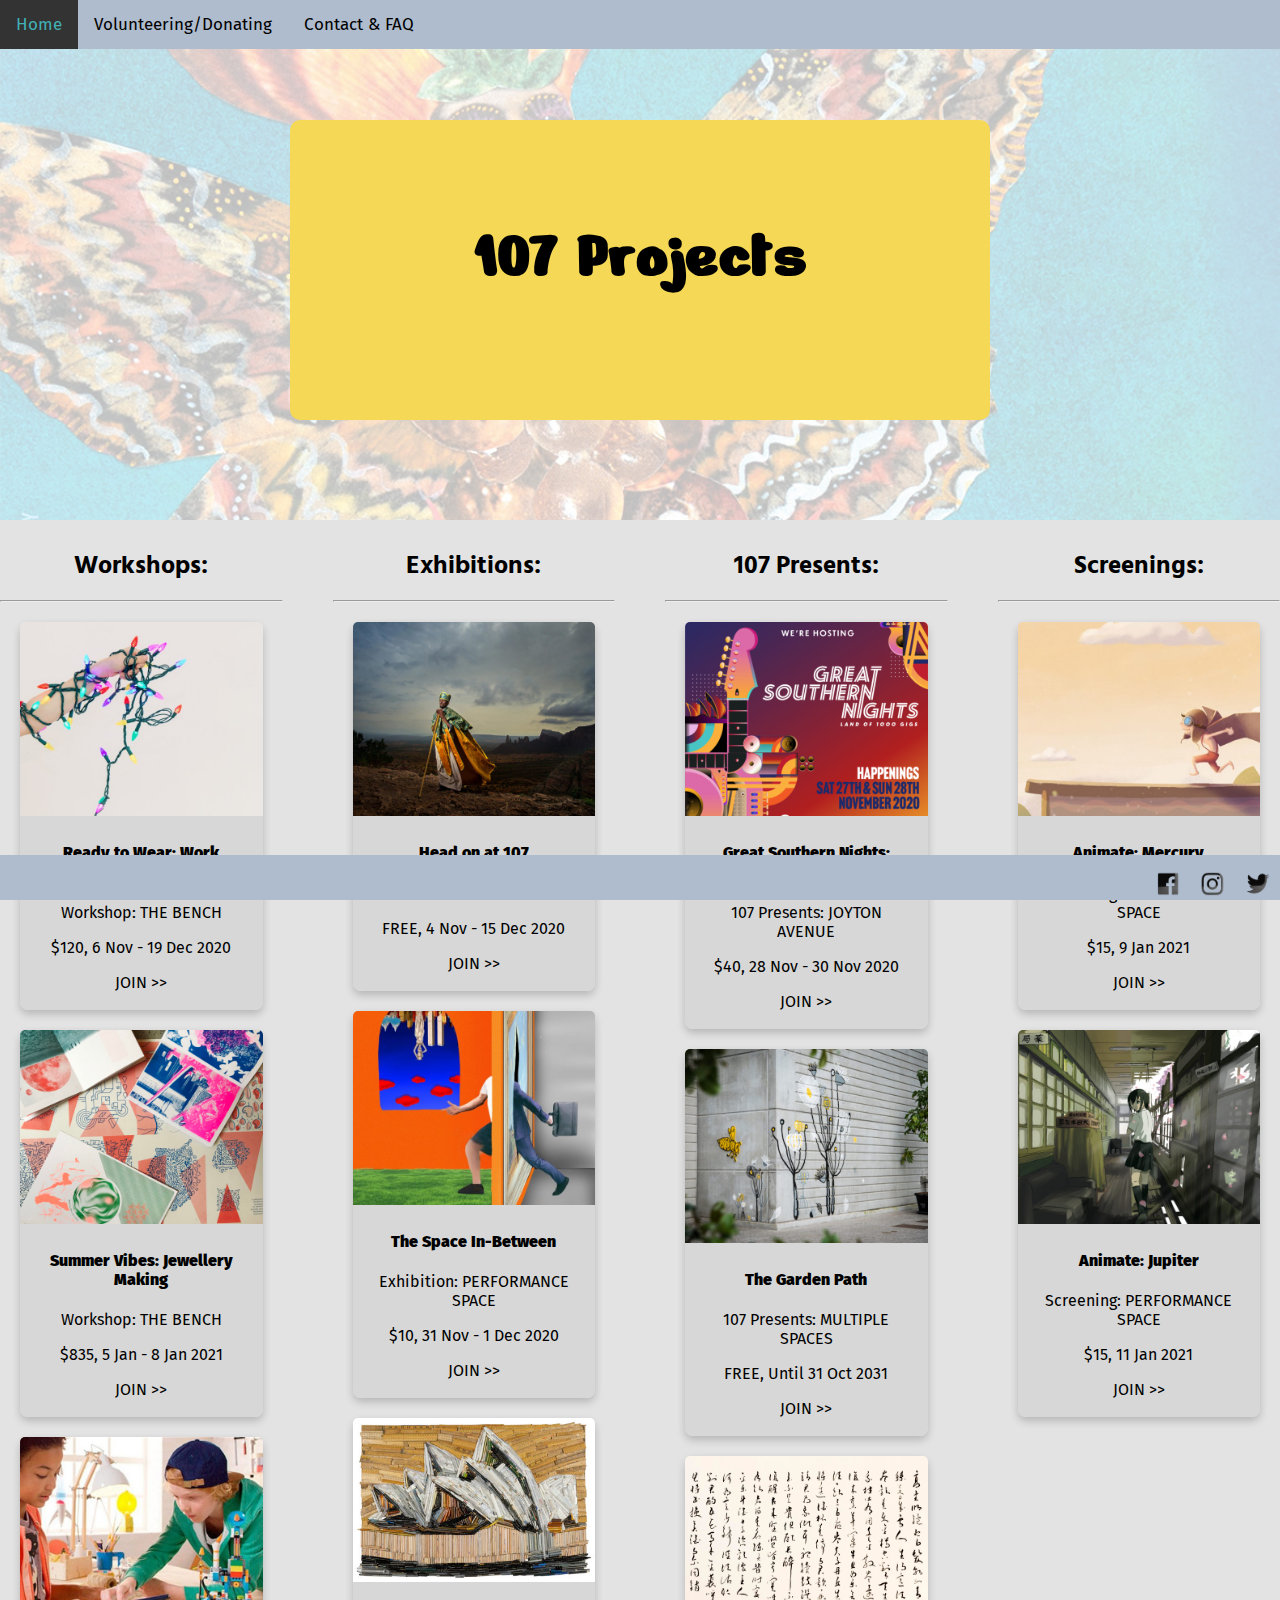
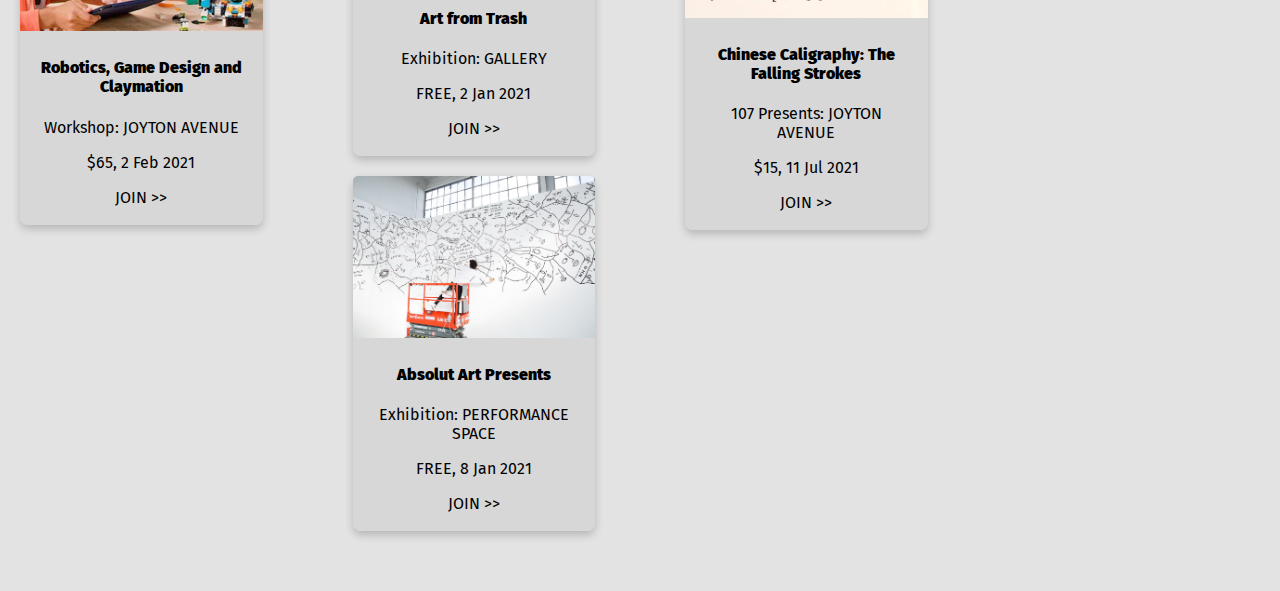
<file: index.html>
<!DOCTYPE html>
<html>
  <head>
    <meta charset="utf-8">
    <meta name="viewport" content="width=device-width">
    <meta name="description" content="107 Projects | Home">
    <meta name="keywords" content="107, 107 Projects, Home">
    <meta name="author" content="Katherine di Bona">
    <title>107 Projects</title>
    <!-- referenced favicon from https://www.w3schools.com/tags/att_link_sizes.asp -->
    <link rel="icon" href="images/107-logo.png" type="image/png"/>
    <link href="css/indexstyle.css" rel="stylesheet" type="text/css" />
    <link href="css/common.css" rel="stylesheet" type="text/css" />
    <!-- lang allows screen readers to know what language the website is -->
    <html lang="en">

    <!-- importing fonts -->
    <link rel="preconnect" href="https://fonts.gstatic.com">
    <link href="https://fonts.googleapis.com/css2?family=Nerko+One&display=swap" rel="stylesheet">
    <link rel="preconnect" href="https://fonts.gstatic.com">
    <link href="https://fonts.googleapis.com/css2?family=Hind+Guntur&display=swap" rel="stylesheet">      
    <link rel="preconnect" href="https://fonts.gstatic.com">
    <link href="https://fonts.googleapis.com/css2?family=Fira+Sans:wght@200;400&family=Hind+Guntur&display=swap" rel="stylesheet">

    <!-- imports hamburger menu icon -->
    <link rel="stylesheet" href="https://cdnjs.cloudflare.com/ajax/libs/font-awesome/4.7.0/css/font-awesome.min.css">
  </head>

  <!-- all images and text in this page have been taken from https://107.org.au/ (with some interpretation) -->
  <body style-margin="0px">
    <div class="home-page-grid">
      <!-- header + nav -->
      <header>
        <nav class="topnav" id="myTopnav">
          <a href="index.html" class="active">Home</a>

          <a href="donate.html" rel="noopener">Volunteering/Donating</a>

          <a href="contact.html" rel="noopener">Contact & FAQ</a>
          
          <!-- this is the hamburger menu, won't be shown unless on mobile -->
          <a href="javascript:void(0);" class="icon" onclick="myFunction()">
            <i class="fa fa-bars"></i>
          </a>

        </nav>
      </header>

      <section class="main">
        <!--title contains the code for the front and back of the flipcard -->
        <div class="title">
          <div class="flip-card">
            <div class="flip-card-contents">
              <div class="flip-card-title">
                <h1>107 Projects</h1>
              </div>
              <div class="flip-card-info">
                <h2>107 Studios is a not-for-profit organisation focused on supporting and promoting community and inclusivity through creative expression and engagement, currently residing in a converted 1700m2 warehouse at 107 Redfern St in Redfern NSW, made possible by the City of Sydney Accommodation Grant Program.</h2>
              </div>
            </div>
         </div>
        </div>

        <!-- all links go to eventbrite, where each one would have an individual page and booking on eventbrite -->
        <div class="workshop"><h3> Workshops:</h3>
          <hr/>

          <div class="card">
           <a href="https://www.eventbrite.com.au/" target="_blank" rel="noopener"><img src="images/workshopone.jpg" alt="Work Christmas Party" style="width:100%"> </a>
            <div class="container">
              <h4><strong>Ready to Wear: Work Christmas Party</strong></h4>
              <p>Workshop: THE BENCH</p>
              <p>$120, 6 Nov - 19 Dec 2020 </p>
              <a href="https://www.eventbrite.com.au/" target="_blank" rel="noopener"><p> JOIN >> </p></a>
            </div>
          </div>

          <div class="card">
           <a href="https://www.eventbrite.com.au/" target="_blank" rel="noopener"><img src="images/workshoptwo.jpg" alt="Summer Vibes" style="width:100%"> </a>
            <div class="container">
              <h4><strong>Summer Vibes: Jewellery Making</strong></h4>
              <p>Workshop: THE BENCH</p>
              <p>$835, 5 Jan - 8 Jan 2021 </p>
              <a href="https://www.eventbrite.com.au/" target="_blank" rel="noopener"><p> JOIN >> </p></a>
            </div>
          </div>

          <div class="card">
           <a href="https://www.eventbrite.com.au/" target="_blank" rel="noopener"><img src="images/workshopkid.jpeg" alt="kids workshop" style="width:100%"> </a>
            <div class="container">
              <h4><strong>Robotics, Game Design and Claymation</strong></h4>
              <p>Workshop: JOYTON AVENUE</p>
              <p>$65, 2 Feb 2021 </p>
              <a href="https://www.eventbrite.com.au/" target="_blank" rel="noopener"><p> JOIN >> </p></a>
            </div>
          </div>
        </div>
        
        <div class="exhibition">
          <h3> Exhibitions: </h3>
          <hr/>
          
          <div class="card">
           <a href="https://www.eventbrite.com.au/" target="_blank" rel="noopener"><img src="images/exhibitiontwo.jpg" alt="Head on at 107" style="width:100%"> </a>
            <div class="container">
              <h4><strong>Head on at 107</strong></h4>
              <p>Exhibition: ONLINE</p>
              <p>FREE, 4 Nov - 15 Dec 2020 </p>
              <a href="https://www.eventbrite.com.au/" target="_blank" rel="noopener"><p> JOIN >> </p></a>
            </div>
          </div>

          <div class="card">
           <a href="https://www.eventbrite.com.au/" target="_blank" rel="noopener"><img src="images/exhibitionone.jpeg" alt="The space inbetween" style="width:100%"> </a>
            <div class="container">
              <h4><strong>The Space In-Between</strong></h4>
              <p>Exhibition: PERFORMANCE SPACE</p>
              <p>$10, 31 Nov - 1 Dec 2020 </p>
              <a href="https://www.eventbrite.com.au/" target="_blank" rel="noopener"><p> JOIN >> </p></a>
            </div>
          </div>

          <div class="card">
           <a href="https://www.eventbrite.com.au/" target="_blank" rel="noopener"><img src="images/workshopthree.jpeg" alt="Art from Trash" style="width:100%"> </a>
            <div class="container">
              <h4><strong>Art from Trash</strong></h4>
              <p>Exhibition: GALLERY</p>
              <p>FREE, 2 Jan 2021 </p>
              <a href="https://www.eventbrite.com.au/" target="_blank" rel="noopener"><p> JOIN >> </p></a>
            </div>
          </div>

          <div class="card">
           <a href="https://www.eventbrite.com.au/" target="_blank" rel="noopener"><img src="images/exhibitionfour.png" alt="aboslut art presents" style="width:100%"> </a>
            <div class="container">
              <h4><strong>Absolut Art Presents</strong></h4>
              <p>Exhibition: PERFORMANCE SPACE</p>
              <p>FREE, 8 Jan 2021 </p>
              <a href="https://www.eventbrite.com.au/" target="_blank" rel="noopener"><p> JOIN >> </p></a>
            </div>
          </div>
        </div>

        <div class="present">
          <h3> 107 Presents: </h3>
          <hr/>

          <div class="card">
           <a href="https://www.eventbrite.com.au/" target="_blank" rel="noopener"><img src="images/presentsone.png" alt="Great Southern Happenings" style="width:100%"> </a>
            <div class="container">
              <h4><strong>Great Southern Nights: Happenings</strong></h4>
              <p>107 Presents: JOYTON AVENUE</p>
              <p>$40, 28 Nov - 30 Nov 2020 </p>
              <a href="https://www.eventbrite.com.au/" target="_blank" rel="noopener"><p> JOIN >> </p></a>
            </div>
          </div>

          <div class="card">
           <a href="https://www.eventbrite.com.au/" target="_blank" rel="noopener"><img src="images/presentstwo.jpg" alt="Garden Path" style="width:100%"> </a>
            <div class="container">
              <h4><strong>The Garden Path</strong></h4>
              <p>107 Presents: MULTIPLE SPACES</p>
              <p>FREE, Until 31 Oct 2031 </p>
              <a href="https://www.eventbrite.com.au/" target="_blank" rel="noopener"><p> JOIN >> </p></a>
            </div>
          </div>

          <div class="card">
           <a href="https://www.eventbrite.com.au/" target="_blank" rel="noopener"><img src="images/presentsthree.jpg" alt="Chinese Caligraphy" style="width:100%"> </a>
            <div class="container">
              <h4><strong>Chinese Caligraphy: The Falling Strokes</strong></h4>
              <p>107 Presents: JOYTON AVENUE</p>
              <p>$15, 11 Jul 2021 </p>
              <a href="https://www.eventbrite.com.au/" target="_blank" rel="noopener"><p> JOIN >> </p></a>
            </div>
          </div>
        </div>
        
        <div class="screening">
          <h3> Screenings: </h3>
          <hr/>
          
          <div class="card">
           <a href="https://www.eventbrite.com.au/" target="_blank" rel="noopener"><img src="images/screeningone.jpg" alt="animate mercury" style="width:100%"> </a>
            <div class="container">
              <h4><strong>Animate: Mercury</strong></h4>
              <p>Screening: PERFORMANCE SPACE</p>
              <p>$15, 9 Jan 2021 </p>
              <a href="https://www.eventbrite.com.au/" target="_blank" rel="noopener"><p> JOIN >> </p></a>
            </div>
          </div>

          <div class="card">
           <a href="https://www.eventbrite.com.au/" target="_blank" rel="noopener"><img src="images/screeningtwo.jpg" alt="animate jupiter" style="width:100%"> </a>
            <div class="container">
              <h4><strong>Animate: Jupiter</strong></h4>
              <p>Screening: PERFORMANCE SPACE</p>
              <p>$15, 11 Jan 2021 </p>
              <a href="https://www.eventbrite.com.au/" target="_blank" rel="noopener"><p> JOIN >> </p></a>
            </div>
          </div>

        </div>
      </section>

      <footer class="footer">

        <!-- images for twitter, instagram and facebook logos from https://pixabay.com/illustrations/social-icon-logo-community-cloud-1710317/ -->
        <!-- links taken from 107 Project website -->
        <ul>
            <a href="https://twitter.com/107projects" target="_blank" rel="noopener"><li class="footerimgs">
              <img src="images/twitter-logo.png" alt="twitter link"></li></a>

            <a href="https://www.instagram.com/107projectsinc/" target="_blank" rel="noopener"><li class="footerimgs"><img src="images/insta-logo.png" alt="instagram link"></li></a>

            <a href="https://www.facebook.com/107Projects/" target="_blank"><li class="footerimgs"><img src="images/fb-logo.png" alt="facebook link"></li></a>

          </ul>
        
      </footer>
    </div>

    <script src="script.js"></script>
  </body>
</html>
</file>
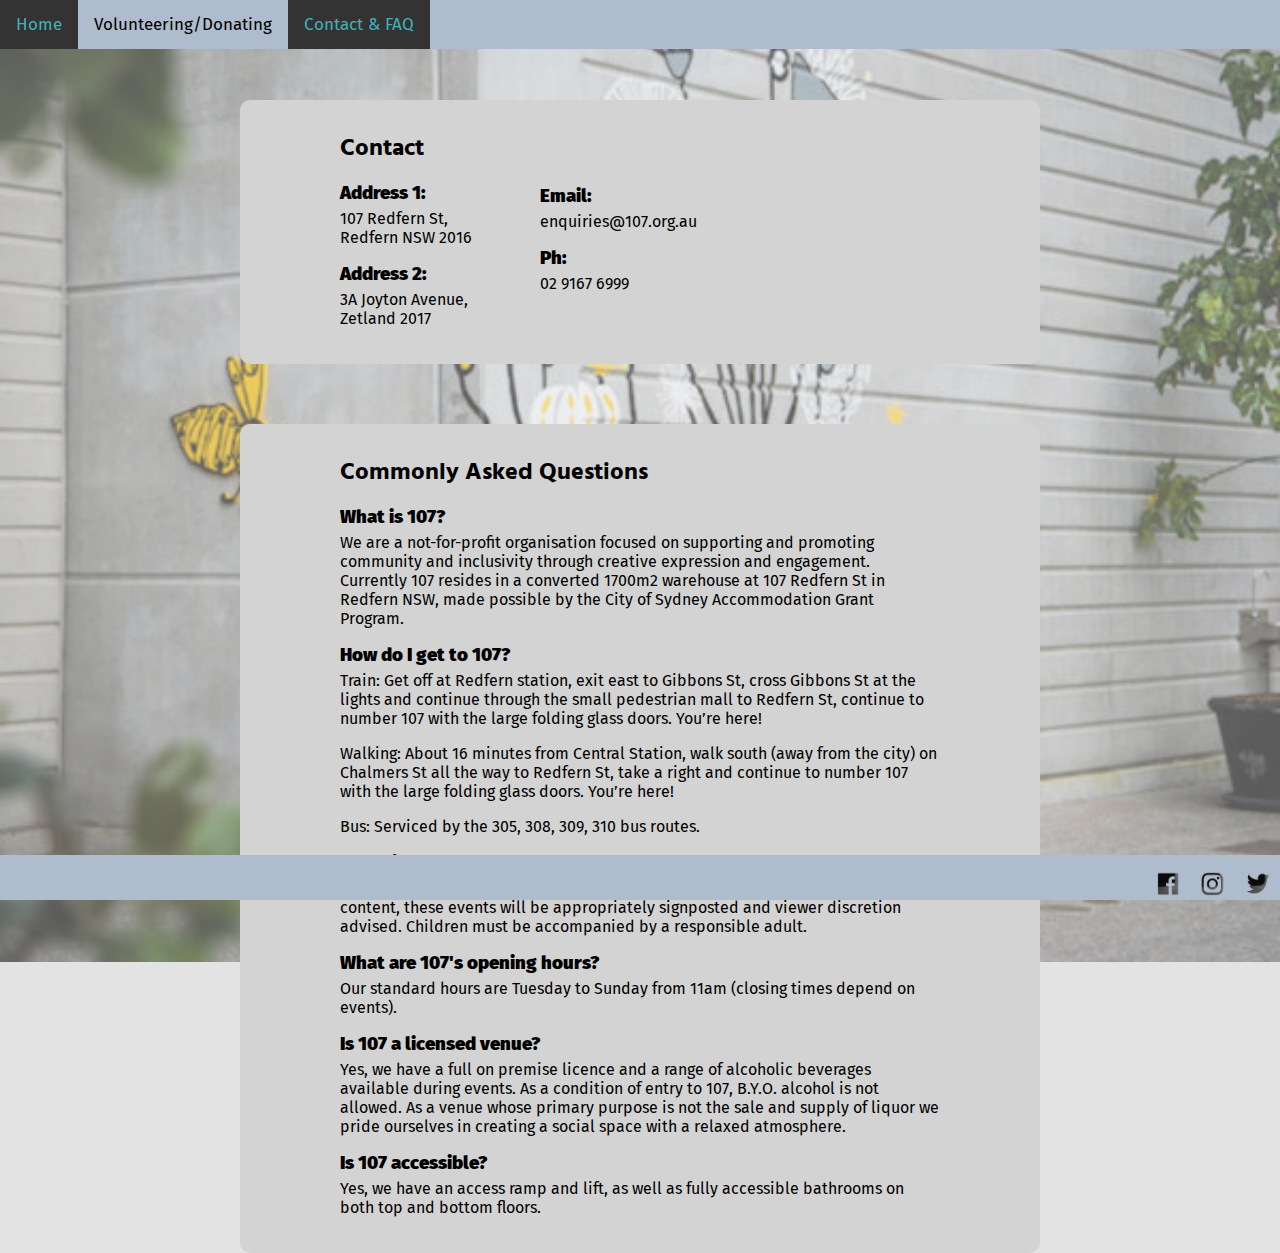
<file: contact.html>
<!DOCTYPE html>
<html>
  <head>
    <meta charset="utf-8">
    <meta name="viewport" content="width=device-width">
    <meta name="description" content="107 Projects | Contact & FAQ">
    <meta name="keywords" content="107, 107 Projects, Contact, FAQ">
    <meta name="author" content="Katherine di Bona">
    <title>Contact & FAQ | 107 Projects</title>
    <link rel="icon" href="images/107-logo.png" type="image/png"/>
    <link href="css/contactstyle.css" rel="stylesheet" type="text/css" />
    <link href="css/common.css" rel="stylesheet" type="text/css" />
    <!-- lang allows screen readers to know what language the website is -->
    <html lang="en">

    <!-- importing fonts -->
    <link rel="preconnect" href="https://fonts.gstatic.com">
    <link href="https://fonts.googleapis.com/css2?family=Hind+Guntur&display=swap" rel="stylesheet">      
    <link rel="preconnect" href="https://fonts.gstatic.com">
    <link href="https://fonts.googleapis.com/css2?family=Fira+Sans:wght@200;400&family=Hind+Guntur&display=swap" rel="stylesheet">

    <!-- imports hamburger menu icon -->
    <link rel="stylesheet" href="https://cdnjs.cloudflare.com/ajax/libs/font-awesome/4.7.0/css/font-awesome.min.css">
  </head>

  <!-- all images and text in this page have been taken from https://107.org.au/ (with some interpretation) -->
  <body>
    <div class="grid-container">
      <header>
        <nav class="topnav" id="myTopnav">
          <a href="index.html" rel="noopener">Home</a>

          <a href="donate.html" rel="noopener">Volunteering/Donating</a>

          <a href="contact.html" class="active">Contact & FAQ</a>

          <!-- this is the hamburger menu, won't be shown unless on mobile -->
          <a href="javascript:void(0);" class="icon" onclick="myFunction()">
            <i class="fa fa-bars"></i>
          </a>

        </nav>
      </header>

      <!-- all information is from https://107.org.au/contact/ -->
      <section class="contact">
        <div class="contact-grid-container">
          <div class="address">
            <h2>Contact</h2>
            <h3><strong>Address 1: </strong></h3>
            <p>107 Redfern St, <br/>
            Redfern NSW 2016 </p>

            <h3><strong>Address 2:</strong></h3>
            <p>3A Joyton Avenue, <br/>
            Zetland 2017 </p>
          </div>
          
          <div class="other">
            
            <h3><strong>Email:</strong></h3>
            <p>enquiries@107.org.au</p>

            <h3><strong>Ph:</strong></h3>
            <p> 02 9167 6999 </p>
          </div>
        </div>
      </section>

      <section class="faq">
        <h2>Commonly Asked Questions </h2>
        <h3><strong>What is 107? </strong></h3>
        <p>We are a not-for-profit organisation focused on supporting and promoting community and inclusivity through creative expression and engagement. Currently 107 resides in a converted 1700m2 warehouse at 107 Redfern St in Redfern NSW, made possible by the City of Sydney Accommodation Grant Program.</p>

        <h3><strong>How do I get to 107?</strong></h3>
        <p> Train: Get off at Redfern station, exit east to Gibbons St, cross Gibbons St at the lights and continue through the small pedestrian mall to Redfern St, continue to number 107 with the large folding glass doors. You’re here! </p>

        <p> Walking: About 16 minutes from Central Station, walk south (away from the city) on Chalmers St all the way to Redfern St, take a right and continue to number 107 with the large folding glass doors. You’re here! </p>

        <p> Bus: Serviced by the 305, 308, 309, 310 bus routes. </p>

        <h3><strong>Are children welcome at 107? </strong></h3>
        <p>Yes, 107 is an all ages venue. From time to time there will be events with adult content, these events will be appropriately signposted and viewer discretion advised. Children must be accompanied by a responsible adult.</p>

        <h3><strong>What are 107's opening hours?</strong></h3>
        <p>Our standard hours are Tuesday to Sunday from 11am  (closing times depend on events). </p>

        <h3><strong>Is 107 a licensed venue? </strong></h3>
        <p>Yes, we have a full on premise licence and a range of alcoholic beverages available during events. As a condition of entry to 107, B.Y.O. alcohol is not allowed. As a venue whose primary purpose is not the sale and supply of liquor we pride ourselves in creating a social space with a relaxed atmosphere.</p>

        <h3><strong>Is 107 accessible? </strong></h3>
        <p>Yes, we have an access ramp and lift, as well as fully accessible bathrooms on both top and bottom floors.</p>
      </section>

      <!-- images for twitter, instagram and facebook logos from https://pixabay.com/illustrations/social-icon-logo-community-cloud-1710317/ -->
        <!-- links taken from 107 Project website -->
      <footer class="footer">
        <ul>
            <a href="https://twitter.com/107projects" target="_blank" rel="noopener"><li class="footerimgs">
              <img src="images/twitter-logo.png" alt="twitter link"></li></a>

            <a href="https://www.instagram.com/107projectsinc/" target="_blank" rel="noopener"><li class="footerimgs"><img src="images/insta-logo.png" alt="instagram link"></li></a>

            <a href="https://www.facebook.com/107Projects/" target="_blank" rel="noopener"><li class="footerimgs"><img src="images/fb-logo.png" alt="facebook link"></li></a>

          </ul>
      </footer>
    </div>

    <script src="script.js"></script>
  </body>
</html>
</file>
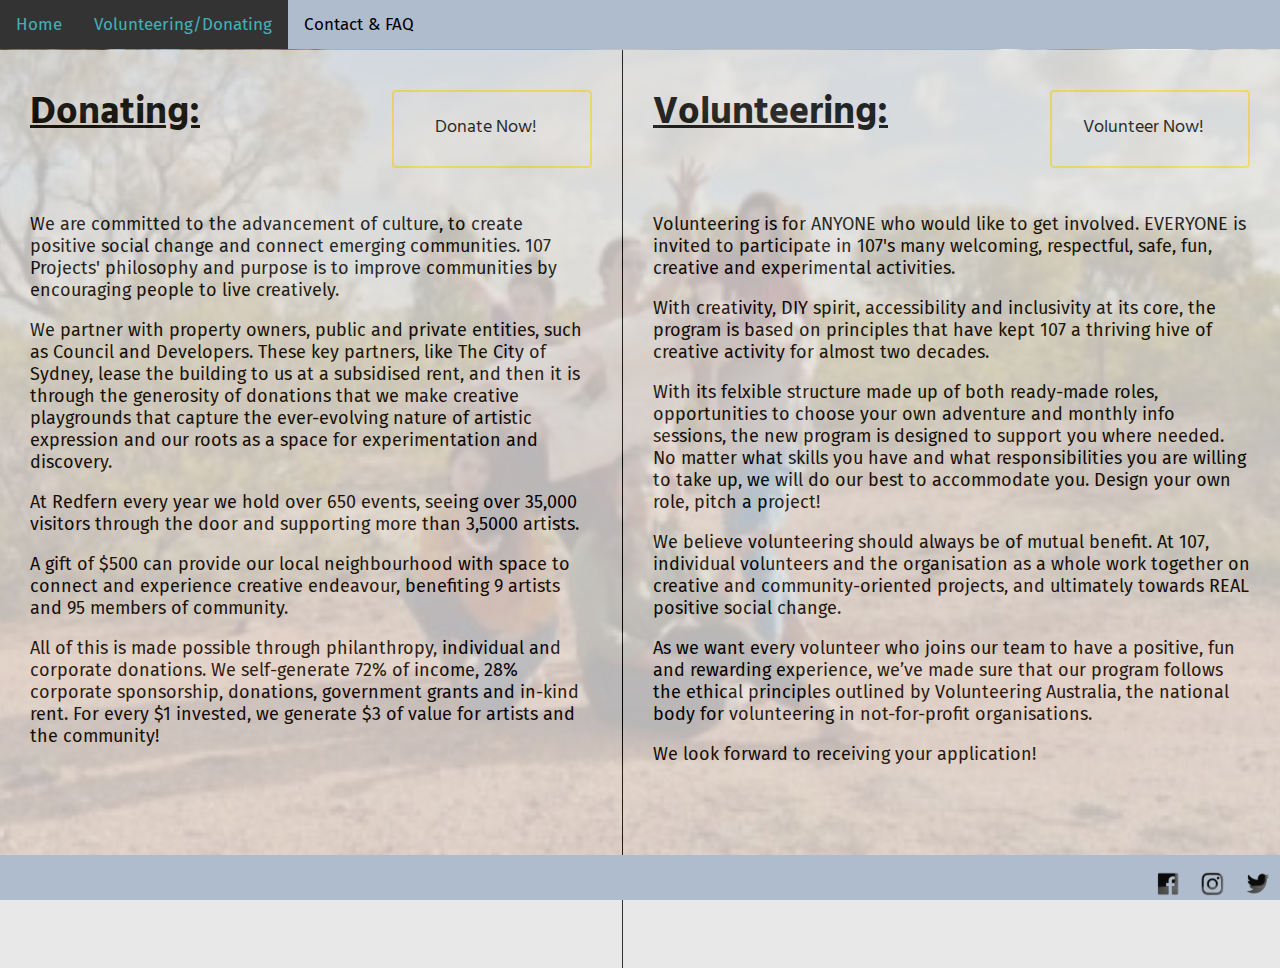
<file: donate.html>
<!DOCTYPE html>
<html>
  <head>
    <meta charset="utf-8">
    <meta name="viewport" content="width=device-width">
    <meta name="description" content="107 Projects | Donating and Volunteering">
    <meta name="keywords" content="107, 107 Projects, Donate, Volunteer">
    <meta name="author" content="Katherine di Bona">
    <title>Volunteering & Donating | 107 Projects</title>
    <link rel="icon" href="images/107-logo.png" type="image/png"/>
    <link href="css/donatestyle.css" rel="stylesheet" type="text/css" />
    <link href="css/common.css" rel="stylesheet" type="text/css" />
    <!-- lang allows screen readers to know what language the website is -->
    <html lang="en"> 

    <!-- importing fonts -->
    <link rel="preconnect" href="https://fonts.gstatic.com">
    <link href="https://fonts.googleapis.com/css2?family=Hind+Guntur&display=swap" rel="stylesheet">      
    <link rel="preconnect" href="https://fonts.gstatic.com">
    <link href="https://fonts.googleapis.com/css2?family=Fira+Sans:wght@200;400&family=Hind+Guntur&display=swap" rel="stylesheet">

    <!-- imports hamburger menu icon -->
    <link rel="stylesheet" href="https://cdnjs.cloudflare.com/ajax/libs/font-awesome/4.7.0/css/font-awesome.min.css">
  </head>

  <!-- all images and text in this page have been taken from https://107.org.au/ (with some interpretation) -->
  <body>
    <div class="grid-container">
      <header>
        <nav class="topnav" id="myTopnav">
          <a href="index.html" rel="noopener">Home</a>

          <a href="donate.html" class="active">Volunteering/Donating</a>

          <a href="contact.html" rel="noopener">Contact & FAQ</a>

          <!-- this is the hamburger menu, won't be shown unless on mobile -->
          <a href="javascript:void(0);" class="icon" onclick="myFunction()">
            <i class="fa fa-bars"></i>
          </a>

        </nav>
      </header>

      <section class="donate">
        <h2> Donating: </h2>
        <!-- button from https://www.toptal.com/designers/htmlarrows/arrows/three-d-bottom-lighted-right-arrowhead/ -->
        <button class="button" onclick="window.location.href='https://www.paypal.com/au/home'" rel="noopener"><span>Donate Now!</span></button>

        <!-- text taken from https://107.org.au/donate/ -->
        <p> We are committed to the advancement of culture, to create positive social change and connect emerging communities. 107 Projects' philosophy and purpose is to improve communities by encouraging people to live creatively. </p>

        <p> We partner with property owners, public and private entities, such as Council and Developers. These key partners, like The City of Sydney, lease the building to us at a subsidised rent, and then it is through the generosity of donations that we make creative playgrounds that capture the ever-evolving nature of artistic expression and our roots as a space for experimentation and discovery. </p>

        <p> At Redfern every year we hold over 650 events, seeing over 35,000 visitors through the door and supporting more than 3,5000 artists.

        <p> A gift of $500 can provide our local neighbourhood with space to connect and experience creative endeavour, benefiting 9 artists and 95 members of community. </p>

        <p> All of this is made possible through philanthropy, individual and corporate donations. We self-generate 72% of income, 28% corporate sponsorship, donations, government grants and in-kind rent. For every $1 invested, we generate $3 of value for artists and the community! </p>

      </section>

      <section class="volunteer">
        <h2> Volunteering: </h2>
        <button class="button" onclick="openForm()"><span>Volunteer Now!</span></button>

        <!-- text from https://107.org.au/volunteer-program/ -->
        <p> Volunteering is for ANYONE who would like to get involved. EVERYONE is invited to participate in 107's many welcoming, respectful, safe, fun, creative and experimental activities. </p>

        <p> With creativity, DIY spirit, accessibility and inclusivity at its core, the program is based on principles that have kept 107 a thriving hive of creative activity for almost two decades. </p>

        <p> With its felxible structure made up of both ready-made roles, opportunities to choose your own adventure and monthly info sessions, the new program is designed to support you where needed. No matter what skills you have and what responsibilities you are willing to take up, we will do our best to accommodate you. Design your own role, pitch a project! </p>

        <p> We believe volunteering should always be of mutual benefit. At 107, individual volunteers and the organisation as a whole work together on creative and community-oriented projects, and ultimately towards REAL positive social change. </p>

        <p> As we want every volunteer who joins our team to have a positive, fun and rewarding experience, we’ve made sure that our program follows the ethical principles outlined by Volunteering Australia, the national body for volunteering in not-for-profit organisations. </p>

        <p> We look forward to receiving your application! </p>

      </section>

      <!-- base code taken from https://www.w3schools.com/howto/howto_js_popup_form.asp -->
      <!-- after consideration about using aria-required vs required for 'user agents that do not yet support html5', this article "https://userway.org/blog/html-required-versus-aria-required" provides a solution which is to manually include it (done through the use of *)-->
      <div class="form-popup" id="myForm">
        <!-- Submit button just leads back to donate page -->
        <form action="donate.html" class="form-container">
          <h2>Apply to Become a Volunteer:   </h2>
          <br/>

          <label for="firstname"><strong>First Name *</strong></label>
          <input type="text" placeholder="First Name" name="firstname" id="firstname" required>

          <label for="lastname"><strong>Last Name *</strong></label><input type="text" placeholder="Last Name" name="lastname" id="lastname" required>

          <label for="email"><strong>Email *</strong></label>
          <input type="email" placeholder="Enter Email" name="email" id="email" required>

          <label for="tel"><strong>Phone Number *</strong></label>
          <input type="tel" placeholder="0123456789" name="tel" id="tel" pattern="[0-9]{10}" required>

          <label for="street"><strong>Street Address </strong></label><input type="text" placeholder="Street Address" name="street" id="street">

          <label for="city"><strong>City</strong></label><input type="text" placeholder="City" name="city" id="city">

          <label for="state"><strong>State</strong></label><input type="text" placeholder="State" name="state" id="state">

          <!-- didn't like the manual up and down for adding or minusing numbers, so kept it as type="text" -->
          <label for="postcode"><strong>Postcode</strong></label><input type="text" placeholder="0123" name="postcode" maxlength="4" size="4" id="postcode" required>

          <label for="emn"><strong>Emergency Contact Name *</strong></label><input type="text" placeholder="Emergency Contact Name" name="emn" id="emn" required>

          <label for="empn"><strong>Emergency Contact Phone Number *</strong></label>
          <input type="tel" placeholder="0123456789" name="empn" id="empn" pattern="[0-9]{10}" required>

          <p><strong>What Volunteer Roles would you like to apply for? *</strong></p>

          <input type="checkbox" name="vol1" id="vol1" value="APC">
          <label for="vol1"> Artsomewhere Program Coordinator</label><br/>

          <input type="checkbox" name="vol2" id="vol2" value="ComA">
          <label for="vol2"> Communications Assistant</label><br/>

          <input type="checkbox" name="vol3" id="vol3" value="EI">
          <label for="vol3"> Events Invigilator</label><br/>

          <input type="checkbox" name="vol4" id="vol4" value="GA">
          <label for="vol4"> Gallery Assistant</label><br/>

          <input type="checkbox" name="vol5" id="vol5" value="VMC">
          <label for="vol5"> Venue Maintenance Coordinator</label><br/>

          <button type="submit" class="btn">Join Us Today!</button>
          <button type="submit" class="btn cancel" onclick="closeForm()">Close</button>
        </form>
      </div>

      <!-- images for twitter, instagram and facebook logos from https://pixabay.com/illustrations/social-icon-logo-community-cloud-1710317/ -->
        <!-- links taken from 107 Project website -->
      <footer class="footer">
        <ul>
            <a href="https://twitter.com/107projects" target="_blank" rel="noopener"><li class="footerimgs"><img src="images/twitter-logo.png" alt="twitter link"></li></a>

            <a href="https://www.instagram.com/107projectsinc/" target="_blank" rel="noopener"><li class="footerimgs"><img src="images/insta-logo.png" alt="instagram link"></li></a>

            <a href="https://www.facebook.com/107Projects/" target="_blank" rel="noopener"><li class="footerimgs"><img src="images/fb-logo.png" alt="facebook link"></li></a>

          </ul>
      </footer>
    </div>

    <script src="script.js"></script>
  </body>
</html>
</file>
<file: css/indexstyle.css>
/*Grid container for whole page
--------------------------------------------------------- */

/* base grid container taken from https://grid.layoutit.com/ */
.home-page-grid {
  display: grid;
  grid-template-columns: 1fr;
  grid-template-rows: 20px 1fr 40px;
  gap: 0px 0px;
  grid-template-areas:
    "header"
    "main"
    "footer";
} 

/* Grid container in the first grid container for contact grid space
----------------------------------------------------------- */

/* creates the differing sections for the main body making it easier to seperate it into the 4 event categories */
.main {
  display: grid;
  grid-template-columns: 1fr 1fr 1fr 1fr;
  grid-template-rows: 500px 1fr;
  gap: 0px 50px;
  grid-template-areas:
    "title title title title"
    "workshop exhibition present screening";
  grid-area: main;
}
.workshop { grid-area: workshop; }
.exhibition { grid-area: exhibition; }
.present { grid-area: present; }
.screening { grid-area: screening; }

.title { 
  grid-area: title;
  /* the ../ moves it out of the css folder and the images/ moves it into the images folder */
  background-image: url("../images/indexcover.jpg");
  background-size: cover;
  background-repeat: no-repeat;
  background-position: 0 0;
 }

/* Title flip card 
------------------------------------------------------------- */

/*css for title flip card
base code from https://www.w3schools.com/howto/howto_css_flip_card.asp */

/*positions flip card in class title */
.flip-card {
  width: 700px;
  height: 300px;
  margin: 100px auto;
  /*Changed position to relative to make card middle of its grid box and not permanently the center of the screen. */
  position: relative;
}

/*centers flip card contents in middle of flipcard */ 
.flip-card-contents {
  border-radius: 10px;
  background-color: #f4d856;
  position: relative;
  width: 100%;
  height: 100%;
  text-align: center;
  /*transition based on the hover  */
  transition: transform 0.8s;
  transform-style: preserve-3d;
}

/* when mouse hovers over flip card, flip it */
.flip-card:hover .flip-card-contents {
  transform: rotateY(180deg);
}

/* hides content until it is flipped */
.flip-card-title, .flip-card-info {
  position: absolute;
  width: 100%;
  height: 100%;
  -webkit-backface-visibility: hidden;
  backface-visibility: hidden;
} 

/*vertical align and line height from https://stackoverflow.com/questions/5703552/how-can-i-center-text-horizontally-and-vertically-inside-a-div-block */

/* centers title */
.flip-card-title {
  vertical-align: middle;
  line-height: 180px;
}

/*makes this the back of card until hovered */
.flip-card-info{
  transform: rotateY(180deg);
}


/* Cards for events
------------------------------------------------------------- */

/*Card Code - base code from  https://www.w3schools.com/howto/howto_css_cards.asp*/
.card {
  box-shadow: 0 4px 8px 0 rgba(0,0,0,0.2);
  transition: 0.3s;
  border-radius: 8px;
  margin: 20px;
  background-color: rgba(214, 214, 214, 0.932);
}

img {
  border-radius: 5px 5px 0 0;
}

/* On mouse-over, add a deeper shadow */
.card:hover {
  box-shadow: 0 8px 16px 0 rgba(0,0,0,0.2);
  transform: scale(1.05);
  transition-property: transform;
}

/* Adds padding inside the card container */
.container {
  padding: 2px 16px;
}

/* element code blocks
------------------------------------------------------------- */

body {
  background-color: #e3e3e3;
}

section {
  text-align: center;
  position: relative;
}

h3 {
  font-family: 'Hind Guntur', sans-serif;
  font-size: 25px;
  margin-bottom: 0px;
}

h1 {
  font-family: 'Nerko One', cursive;
  font-size: 68px;
}

h2 {
  vertical-align: middle;
  font-size: 20px;
  padding: 30px;
  font-family: 'Hind Guntur', sans-serif;
}


/* CSS for mobile
------------------------------------------------------------- */

@media screen and (max-width: 860px) {
	.main {
    grid-template-columns: 100%;
    /* re-arranging the grid for mobile screens to make them sit under eachother */
    grid-template-areas:
      "title"
      "workshop"
      "exhibition"
      "present"
      "screening";
  }
}
</file>
<file: css/common.css>
/* Setting up all pages 
----------------------------------------------------------- */

/* margin was stuck at 8px - fix from https://stackoverflow.com/questions/53915966/css-margin-is-not-setting-to-0 */
body, html {
  margin: 0px;
  padding: 0px;
  height: 100%;
  font-family: 'Fira Sans', sans-serif;
}

/* Shared footer 
----------------------------------------------------------- */

/* fixed footer base code from w3schools.com/howto/howto_css_fixed_footer.asp */
footer {
  grid-area: footer;
  background-color: #afbcce;
  position: fixed;
  left: 0;
  bottom: 0;
  width: 100%;
}

/* base code for creating a nav bar from https://developer.mozilla.org/en-US/docs/Web/HTML/Element/nav */
.footerimgs {
  padding-left: 0;
  float: right;
  display: block-inline;
  list-style-type: none;
  margin: 0px 10px 0px 10px;
}

/* making the images themselves smaller */
.footerimgs > img {
  width: 25px;
  height: 25px;
}

/* header and nav
-------------------------------------------------------------- */

/*base code for responsive header from https://www.w3schools.com/howto/tryit.asp?filename=tryhow_js_topnav */

.topnav {
  /* fixed and 100% width creates a sticky header */
  position: fixed;
  width: 100%;
  overflow: hidden;
  color: black;
  background-color: #afbcce;
  z-index: 9;
}

/*each individual anchor withing the nav */
.topnav a {
  float: left;
  display: block;
  color: #f2f2f2;
  padding: 14px 16px;
  text-decoration: none;
  font-size: 17px;
}

/*what colour the link is initially */
a:link {
  color: black;
  background-color: transparent;
  text-decoration: none;
}

/*when it has been clicked on before */
a:visited {
  color: black;
  background-color: transparent;
  text-decoration: none;
}

/*when the mouse is over the link */
a:hover {
  color: #42b1b6;
  background-color: #333;
}

/*when the anchor has class active in it */
.topnav a.active {
  color: #42b1b6;
  background-color: #333;
}

/* initial code for the mobile hamburger menu - do not display it until the @media conditions are met */
.topnav .icon {
  display: none;
}


/* CSS for mobile
-------------------------------------------------------------- */

/*shows the hamburger menu once screen is less than 600px */
@media screen and (max-width: 600px) {
  /*once screen is less than 600px, if it is not the first child (aka the home button) then hide it */
  .topnav a:not(:first-child) {display: none;}
  .topnav a.icon {
    float: right;
    display: block;
  }
}

/*as screen gets smaller, move the anchors along the nav with it - hamburger icon is positioned in the right*/
@media screen and (max-width: 600px) {
  .topnav.responsive {position: relative;}
  .topnav.responsive .icon {
    position: absolute;
    right: 0;
    top: 0;
  }
  .topnav.responsive a {
    float: none;
    display: block;
    text-align: left;
  }
}
</file>
<file: css/contactstyle.css>
/*Grid container for whole page
--------------------------------------------------------- */

.grid-container {
  display: grid;
  grid-template-columns: 1fr;
  grid-template-rows: 100px auto auto 10px;
  gap: 0px 0px;
  grid-template-areas:
    "header"
    "contact"
    "faq"
    "footer";

  /*to make full length of screen*/
  height: 100%;
  margin: 0px;
  padding: 0px;
}

.contact { grid-area: contact; }
.faq { grid-area: faq; }


/* Grid container in the first grid container for contact grid space
----------------------------------------------------------- */

/*grid container for contact to seperate into two columns*/
.contact-grid-container {
  display: grid;
  grid-template-columns: 1fr 2fr;
  grid-template-rows: auto;
  gap: 0px 0px;
  grid-template-areas:
    "address other";
}
.address { grid-area: address; }

.other { 
  grid-area: other; 
  margin-top: 15%;
}

/* element code blocks
------------------------------------------------------------- */

body {
  /* adding the background image - background colour put if for if the image doesn't load*/
  background-color: #e3e3e3;
  background-image: url("../images/contact-background.png");
  background-position: 0 0;
  /* background is fixed and in the center so that when you scroll, the imge does not move. No repeat is put in with cover so that the image covers the whole screen and is only displayed once. */
  background-repeat: no-repeat;
  background-size: cover;
  background-attachment: fixed;
  background-position: center;
}

/* although these could be put int the above made code blocks, since it applies to both I made a new code block that had both (means that if I update it, i dont need to update twice) */
.contact, .faq {
  background-clip: padding-box;
  background-color: #d3d3d3;
  margin: 0px auto 60px auto;
  width: 600px;
  padding: 20px 100px;
  border-radius: 10px;
}

/* Fonts and typograghy
------------------------------------------------------------ */

h3 {
  margin: 5px 0px;
}

h2 {
  font-family: 'Hind Guntur', sans-serif;
  margin: 8px 0px;
}

p {
  margin-top: 0px;
}

/*there is no need to edit the grid to be compatible with mobile because all the elements are already in the correct position */
</file>
<file: css/donatestyle.css>
/*Grid container for whole page
--------------------------------------------------------- */

.grid-container {
  display: grid;
  grid-template-columns: auto auto;
  grid-template-rows: 20px auto auto;
  gap: 0px 0px;
  grid-template-areas:
    "header header"
    "donate volunteer"
    "footer footer";

  height: 100%;
  /*adding a background image - code snippets from https://www.w3schools.com/cssref/pr_background-image.asp */
  background-color: #e3e3e3;
  /* image from https://107.org.au/event/the-angel-number/ */
  background-image: url("../images/vol-background.jpg");
  background-repeat: no-repeat;
  background-position: 0 0;
  background-size: cover;
  background-attachment: fixed;
  background-position: center;
}

/* element code blocks
------------------------------------------------------------- */

h2 {
  text-decoration: underline;
  display: inline;
  font-size: 3vw;
  font-family: 'Hind Guntur', sans-serif;
}

p {
  font-size: 18px;
  display: block;
}

section > p:first-of-type {
  margin-top: 60px;
}

section > p:last-of-type {
  margin-bottom: 60px;
}

.donate {
  border-right: solid 1px;
  grid-area: donate; 
}

.volunteer { 
  grid-area: volunteer; 
}

/* background clip code from https://css-tricks.com/almanac/properties/b/background-clip/ */
.donate, .volunteer {
  padding: 30px;
  margin-top: 30px;
  height: 100%;
  background-clip: padding-box;
  background-color: #e3e3e3;
  opacity: 0.8;
}

/* hover opacity from https://www.w3schools.com/css/css_image_transparency.asp */
.donate:hover, .volunteer:hover {
  opacity: 0.95;
  transition-duration: 0.6s;
}

/* Code for Buttons
------------------------------------------------------------- */

/*base button animation with arrow code taken from https://www.w3schools.com/css/tryit.asp?filename=trycss_buttons_animate1*/
.button {
  text-align: center;
  background-color: #e3e3e3;
  border: 2px solid #f4d856;
  transition-duration: 0.6s;
  display: inline;
  float: right;
  border-radius: 4px;
  padding: 20px;
  margin-top: 10px;
  width: 200px;
  font-size: 18px;
  font-family: 'Hind Guntur', sans-serif;
}

.button span {
  cursor: pointer;
  display: inline-block;
  position: relative;
  transition: 0.5s;
}

.button span:after {
  content: ' \00bb';
  opacity: 0;
  top: 0;
  right: -20px;
  transition: 1s;
}

.button:hover {
  background-color: #f4d856;
  color: black;
  cursor: pointer;
  padding-right: 25px;
}

.button:hover span:after {
  opacity: 1;
  right: 0;
}

/* Volunteering Form
------------------------------------------------------------- */

/* base pop-up form code taken from https://www.w3schools.com/howto/howto_js_popup_form.asp -->
/* The popup form - hidden by default */
.form-popup {
  display: none;
  position: fixed;
  /*form appears in center of screen */
  top: 50%;
  left: 50%;
  transform: translate(-50%, -50%);
  border: 3px solid #e3e3e3;
  z-index: 9;
}

/* Add styles to the form container */
.form-container {
  box-sizing: border-box;
  /*having max width and height means that it will shrink with tablet and mobile */
  max-width: 1000px;
  min-width: 300px;
  padding: 50px;
  background-color: rgb(236, 235, 235);
  height: 600px;
  overflow: auto;
}

/* Full-width input fields */
.form-container input[type=text], .form-container input[type=tel], .form-container input[type=email] {
  width: 95%;
  padding: 15px;
  margin: 5px 10px 22px 0;
  border: none;
  background: #e3e3e3;
  display: block;
}

/* When the inputs get focus, change the colour of the input field */
.form-container input[type=text]:focus, .form-container input[type=tel]:focus, .form-container input[type=email]:focus, .form-container input[type=checkbox]:focus {
  background-color: #9e9e9e;
  outline: none;
}

/* Set a style for the join button */
.form-container .btn {
  background-color: #f4d856;
  color: black;
  padding: 16px 20px;
  border: none;
  cursor: pointer;
  width: 100%;
  margin-top: 20px;
  opacity: 0.8;
}

/* Add a background colour to the cancel button */
.form-container .cancel {
  background-color: #afbcce;
}

/* Add some hover effects to the submit and cancel buttons buttons */
.form-container .btn:hover  {
  opacity: 1;
}

/* CSS for mobile
------------------------------------------------------------- */

@media screen and (max-width: 860px) {
	.grid-container {
    grid-template-columns: 100%;
    /*change the grid to be one after another vertically to fit for mobile */
    grid-template-areas:
      "header"
      "volunteer"
      "donate"
      "footer";

    /*take away background image to preserve mobile data */
    background-image: none !important;
  }

  /*change h2 and p to be block from the original inline so they have space between the different elements */
  h2 {
    font-size: 25px;
    display: block; 
  }

  p {
    display: block;
  }

  /*white looks nicer than the grey on mobile */
  .form-container {
    background-color: white;
  }

  /*puts button in the middle of the container by changing float to none and margin to auto */
  .button {
    text-align: center;
    display: block;
    float: none;
    margin: auto;
  }

  /* changing opacity is harder to do on mobile, so took it away */
  .donate, .volunteer { 
    opacity: 1;
  }

  /* fixes container error */
  .donate {
    padding-top: 100px !important;
  }

}
</file>
